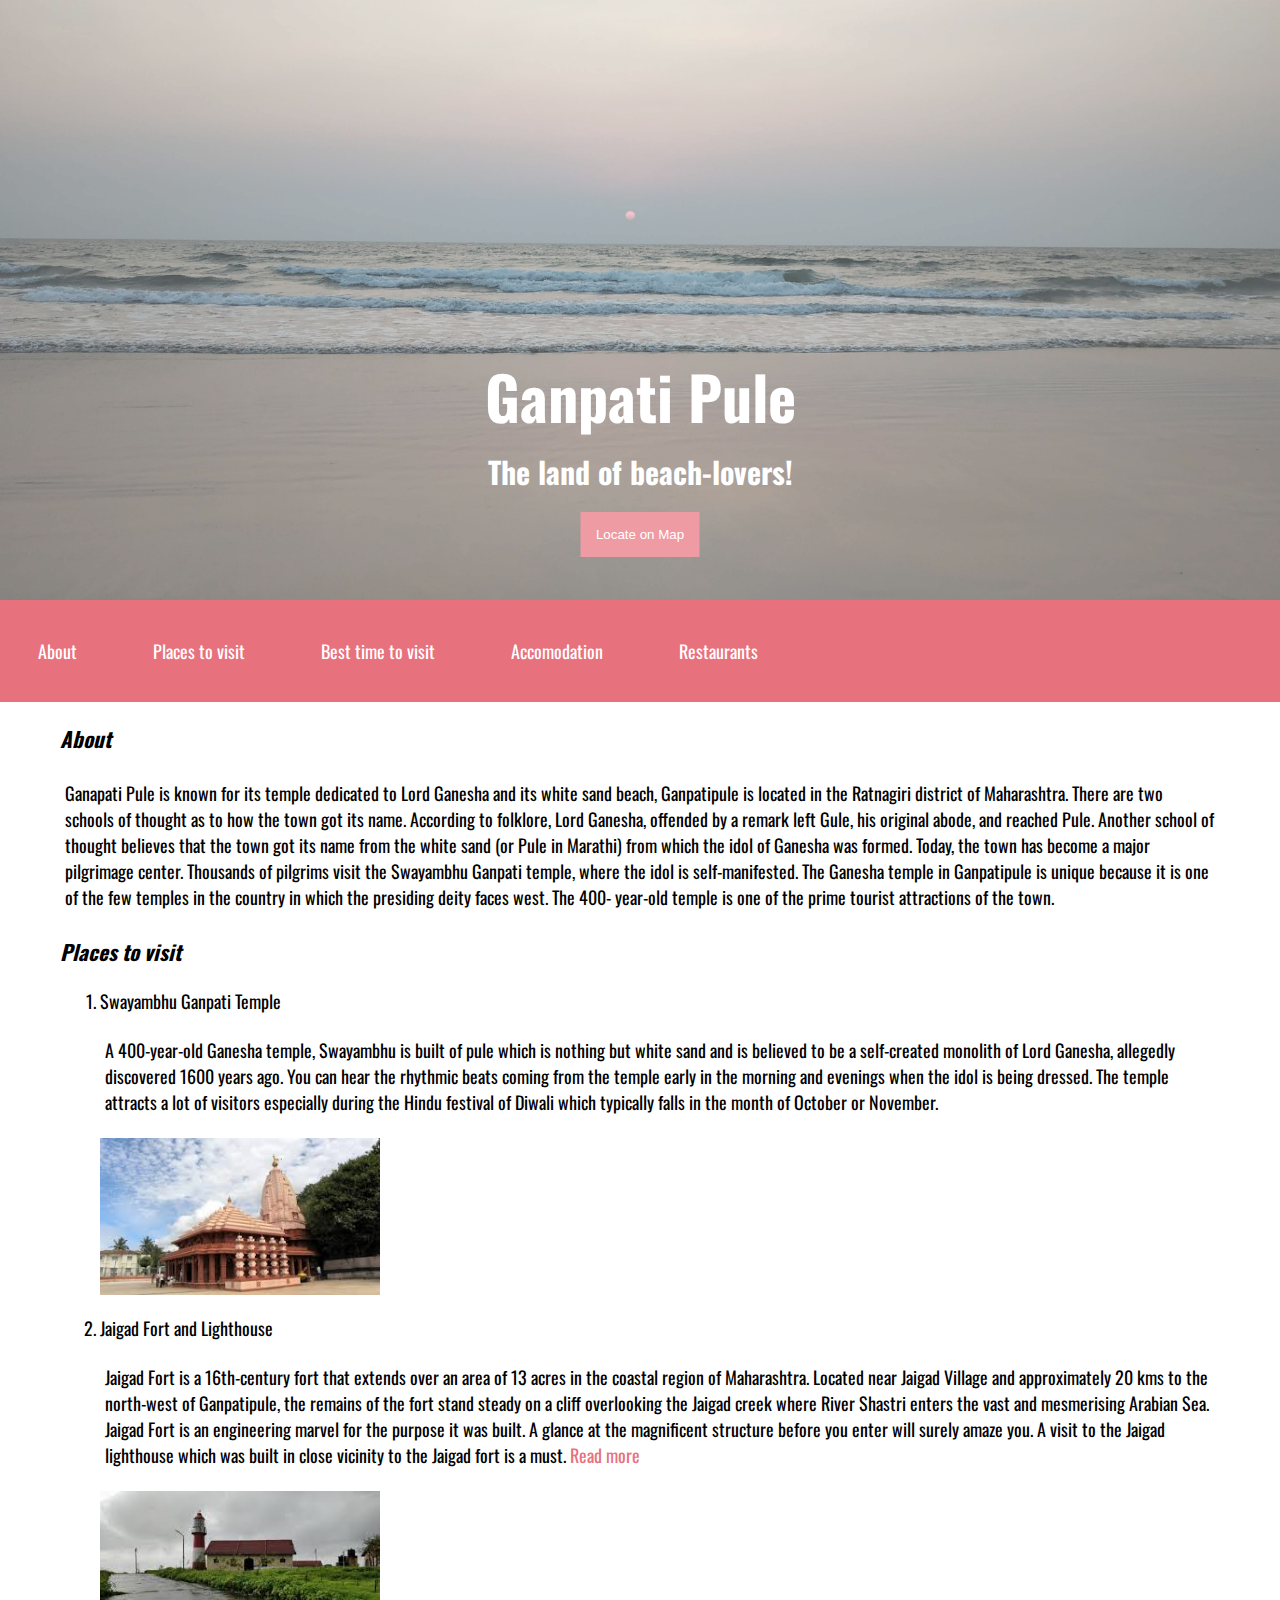
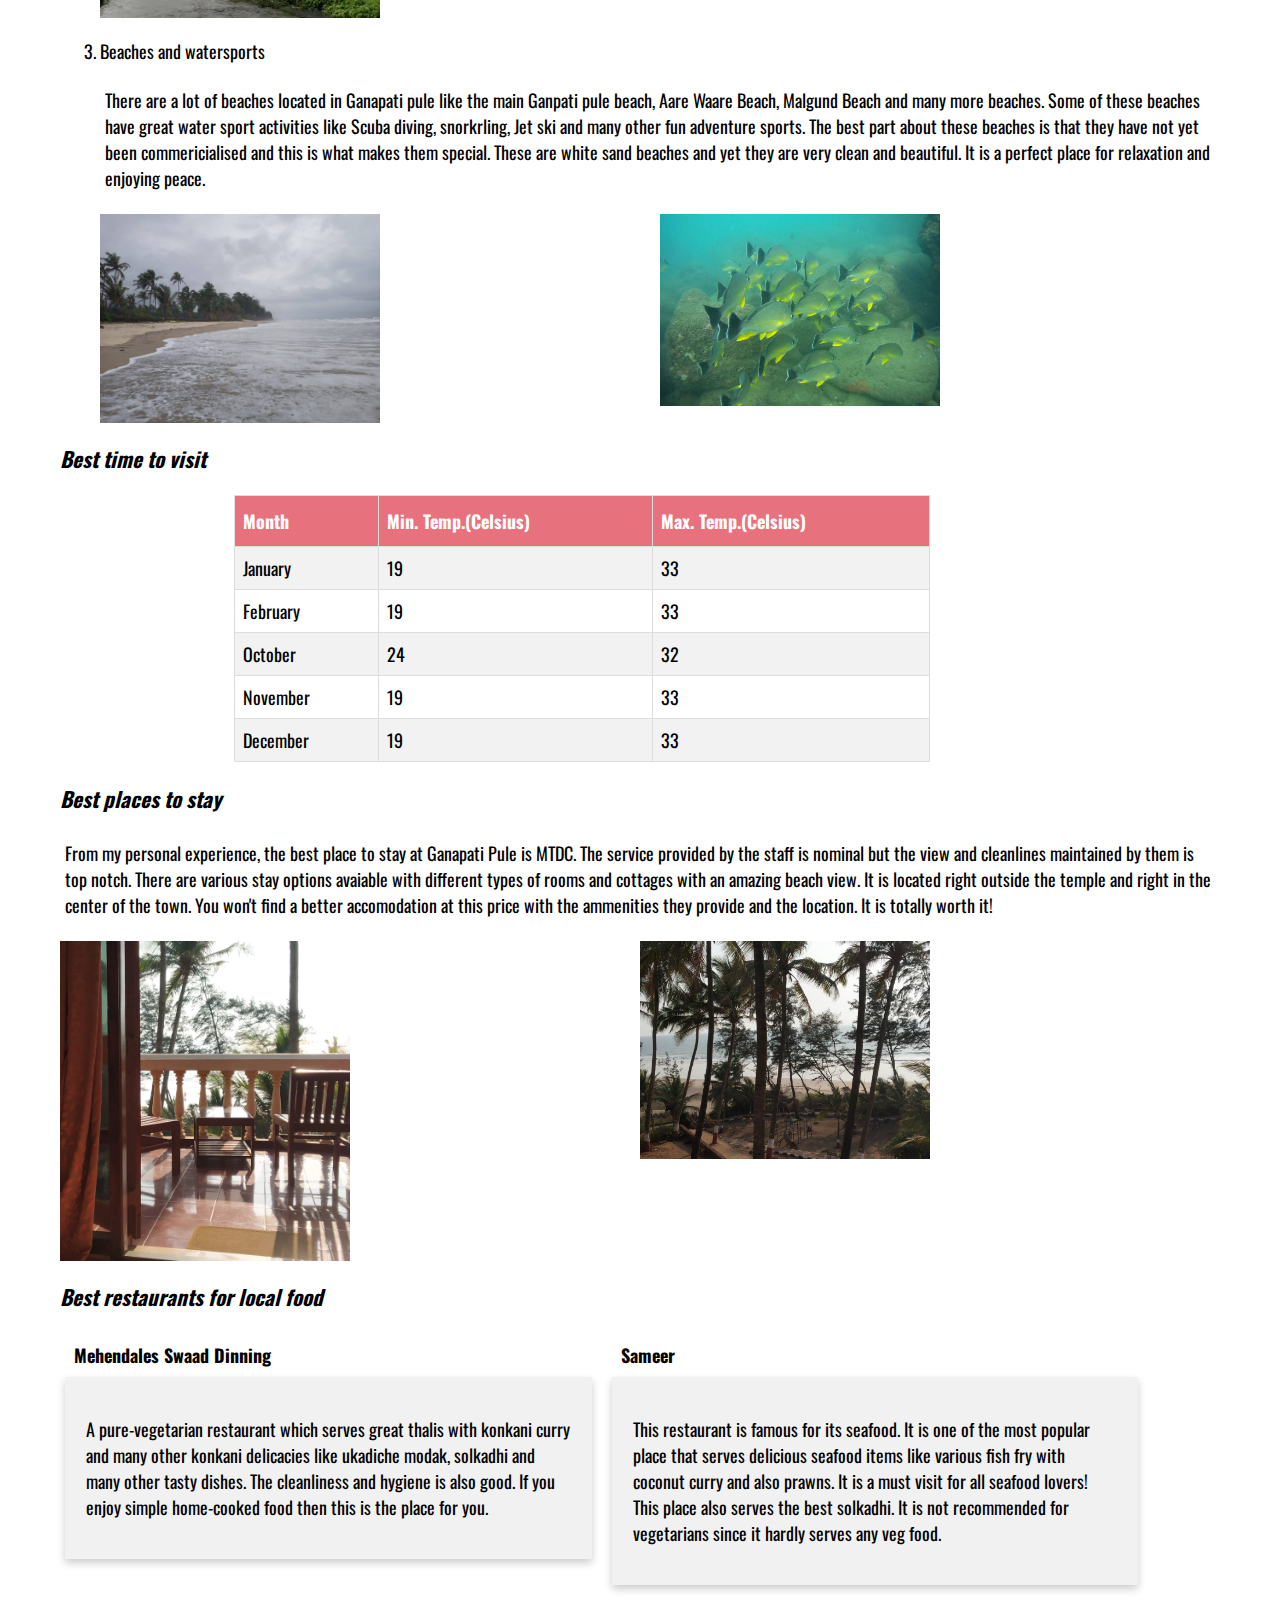
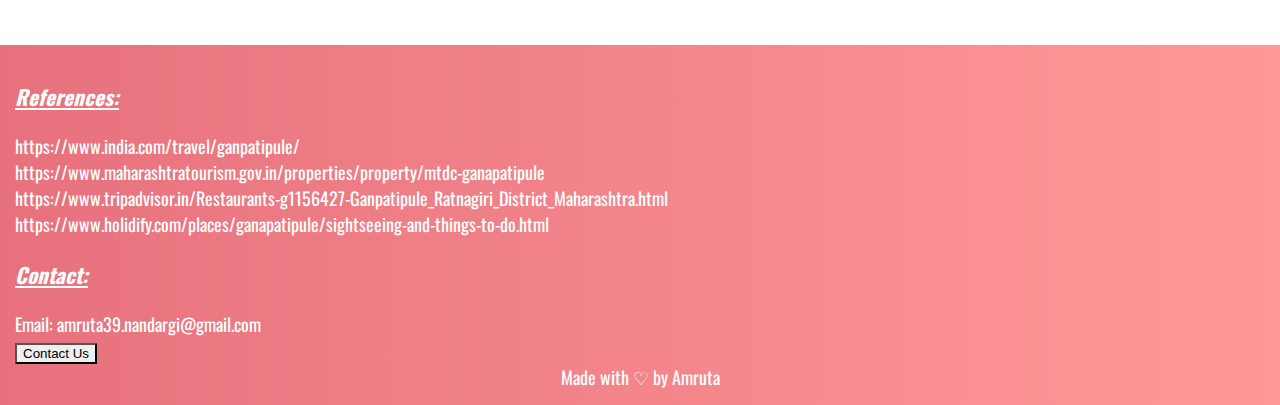
<file: wtlAssg1/index.html>
<!DOCTYPE html>
<html>
<head>
	<title>Ganpati Pule</title>
	<link rel="stylesheet" href="styles.css">
	<link rel="preconnect" href="https://fonts.gstatic.com">
<link href="https://fonts.googleapis.com/css2?family=Oswald:wght@300&display=swap" rel="stylesheet">
</head>


<body>

<div class="beach-img">
	<div class="beach-txt">
		<h1>Ganpati Pule</h1>
		<h4>The land of beach-lovers!</h4>
		<button target="_blank" onclick="myFunction()">Locate on Map</button>
		<script>
			function myFunction() {
			  location.replace("https://www.google.com/maps/d/u/0/viewer?msa=0&hl=en&ie=UTF8&t=m&vpsrc=6&ll=17.129636%2C73.29460099999999&spn=0.131237%2C0.136642&z=11&source=embed&mid=1qWC4bn9cP6DE4-UOvgFonXoEljU")
			}
		</script>
	</div>
</div>


<div class="contents">
	<ul>
		<li><a href="#about">About</a></li>
		<li><a href="#visit">Places to visit</a></li>
		<li><a href="#bt">Best time to visit</a></li>
		<li><a href="#stay">Accomodation</a></li>
		<li><a href="#food">Restaurants</a></li>
	</ul>
</div>

<main>
	
	

<div class="about" id="about">
	<div>
		<h3>About</h3>
		<p>Ganapati Pule is known for its temple dedicated to Lord Ganesha and its white sand beach, Ganpatipule is located in the Ratnagiri district of Maharashtra. There are two schools of thought as to how the town got its name. According to folklore, Lord Ganesha, offended by a remark left Gule, his original abode, and reached Pule. Another school of thought believes that the town got its name from the white sand (or Pule in Marathi) from which the idol of Ganesha was formed.

		Today, the town has become a major pilgrimage center. Thousands of pilgrims visit the Swayambhu Ganpati temple, where the idol is self-manifested. The Ganesha temple in Ganpatipule is unique because it is one of the few temples in the country in which the presiding deity faces west. The 400- year-old temple is one of the prime tourist attractions of the town.</p>
	</div>
</div>


<div class="visit" id="visit">
	<h3>Places to visit</h3>
	<ol>
		<li>
			<div>Swayambhu Ganpati Temple</div>
			<p>
				A 400-year-old Ganesha temple, Swayambhu is built of pule which is nothing but white sand and is believed to be a self-created monolith of Lord Ganesha, allegedly discovered 1600 years ago. You can hear the rhythmic beats coming from the temple early in the morning and evenings when the idol is being dressed. The temple attracts a lot of visitors especially during the Hindu festival of Diwali which typically falls in the month of October or November.
			</p>
			
			<div class="container">
				<img src="t2.jpeg" class="image">
				<div class="overlay">
    				<div class="text">A beautiful picture of the temple</div>
  				</div>
			</div>
			
		</li>
		<li>
			<div >Jaigad Fort and Lighthouse</div>
			<p>
				Jaigad Fort is a 16th-century fort that extends over an area of 13 acres in the coastal region of Maharashtra. Located near Jaigad Village and approximately 20 kms to the north-west of Ganpatipule, the remains of the fort stand steady on a cliff overlooking the Jaigad creek where River Shastri enters the vast and mesmerising Arabian Sea. Jaigad Fort is an engineering marvel for the purpose it was built. A glance at the magnificent structure before you enter will surely amaze you. A visit to the Jaigad lighthouse which was built in close vicinity to the Jaigad fort is a must. <a target="_blank" href="https://www.holidify.com/places/ratnagiri/jaigad-fort-sightseeing-3411.html">Read more</a>
			</p>
			<div class="container">
				<img src="lh.jpeg" class="image">
				<div class="overlay">
    				<div class="text">The Lighthouse</div>
  				</div>
			</div>
		</li>
		<li>
			<div>Beaches and watersports</div>
			<p>
				There are a lot of beaches located in Ganapati pule like the main Ganpati pule beach, Aare Waare Beach, Malgund Beach and many more beaches. Some of these beaches have great water sport activities like Scuba diving, snorkrling, Jet ski and many other fun adventure sports. The best part about these beaches is that they have not yet been commericialised and this is what makes them special. These are white sand beaches and yet they are very clean and beautiful. It is a perfect place for relaxation and enjoying peace.
			</p>
			<div class="container" style="float: left;">
				<img src="beach1.jpg" class="image">
				<div class="overlay">
    				<div class="text">Malgund Beach</div>
  				</div>
			</div>
			<div class="container" style="float: left;">
				<img src="fishes.jpg" class="image">
				<div class="overlay">
    				<div class="text">A picture taken during Scuba Diving</div>
  				</div>
			</div>
		</li>
	</ol>
</div>

<div class="besttime" id="bt" style="clear: left;">
	<h3>Best time to visit</h3>
	<table id="mon">
		<tr>
			<th>Month</th>
			<th>Min. Temp.(Celsius)</th>
			<th>Max. Temp.(Celsius)</th>
		</tr>
		
		<tr>
			<td>January</td>
			<td>19</td>
			<td>33</td>
		</tr>
		<tr>
			<td>February</td>
			<td>19</td>
			<td>33</td>
		</tr>
		<tr>
			<td>October</td>
			<td>24</td>
			<td>32</td>
		</tr>
		<tr>
			<td>November</td>
			<td>19</td>
			<td>33</td>
		</tr>
		<tr>
			<td>December</td>
			<td>19</td>
			<td>33</td>
		</tr>
	</table>
</div>


<div class="stay" id="stay">
	<h3>Best places to stay</h3>
	<p>From my personal experience, the best place to stay at Ganapati Pule is MTDC. The service provided by the staff is nominal but the view and cleanlines maintained by them is top notch. There are various stay options avaiable with different types of rooms and cottages with an amazing beach view. It is located right outside the temple and right in the center of the town. You won't find a better accomodation at this price with the ammenities they provide and the location. It is totally worth it!</p>
	<div class="container" style="float: left;">
		<img src="MTDC1.jpg" class="image">
		<div class="overlay">
			<div class="text">View from the hotel room</div>
  		</div>
	</div>
	<div class="container" style="float: left;">
		<img src="MTDC2.jpg" class="image">
		<div class="overlay">
   			<div class="text">The beach near MTDC</div>
  		</div>
	</div>
</div>

<div class="food" id="food" style="clear: left;">
	<h3>Best restaurants for local food</h3>
	<div class="row">
		<div class="column"><h4>Mehendales Swaad Dinning</h4>
			<div class="card">
				<p>A pure-vegetarian restaurant which serves great thalis with konkani curry and many other konkani delicacies like ukadiche modak, solkadhi and many other tasty dishes. The cleanliness and hygiene is also good. If you enjoy simple home-cooked food then this is the place for you. </p>
			</div>
			
		</div>
		<div class="column"><h4>Sameer</h4>
			<div class="card">
				<p>This restaurant is famous for its seafood. It is one of the most popular place that serves delicious seafood items like various fish fry with coconut curry and also prawns. It is a must visit for all seafood lovers! This place also serves the best solkadhi. It is not recommended for vegetarians since it hardly serves any veg food.</p>
		</div>
			</div>
			
	</div>
</div>

</main>



<footer>
	<div class="ref" >
		<h3>References:</h3>
		<a target="_blank" href="https://www.india.com/travel/ganpatipule/">https://www.india.com/travel/ganpatipule/</a>
		<br>
		<a target="_blank" href="https://www.maharashtratourism.gov.in/properties/property/mtdc-ganapatipule">https://www.maharashtratourism.gov.in/properties/property/mtdc-ganapatipule</a>	<br>
		<a target="_blank" href="https://www.tripadvisor.in/Restaurants-g1156427-Ganpatipule_Ratnagiri_District_Maharashtra.html">https://www.tripadvisor.in/Restaurants-g1156427-Ganpatipule_Ratnagiri_District_Maharashtra.html</a><br>
		<a target="_blank" href="https://www.holidify.com/places/ganapatipule/sightseeing-and-things-to-do.html">https://www.holidify.com/places/ganapatipule/sightseeing-and-things-to-do.html</a>
	</div>
	
	<div class="contact" clear="right">
		<h3>Contact:</h3>
		<div>Email: <a target="_blank" href="mailto: amruta39.nandargi@gmail.com">amruta39.nandargi@gmail.com</a> </div>

		<button onclick="location.href='contactus.html'" type="button">
         Contact Us</button>

		<!-- <button onclick="myFunction()">Contact Us</button>
		<script>
			function myFunction() {
			  location.replace("https://www.google.com/maps/d/u/0/viewer?msa=0&hl=en&ie=UTF8&t=m&vpsrc=6&ll=17.129636%2C73.29460099999999&spn=0.131237%2C0.136642&z=11&source=embed&mid=1qWC4bn9cP6DE4-UOvgFonXoEljU")
			}
		</script> -->
	</div>
	<div style="color:white; margin:0; text-align:center;">Made with <span>&#9825;</span> by Amruta</div>
</footer>


</body>




</html>
</file>
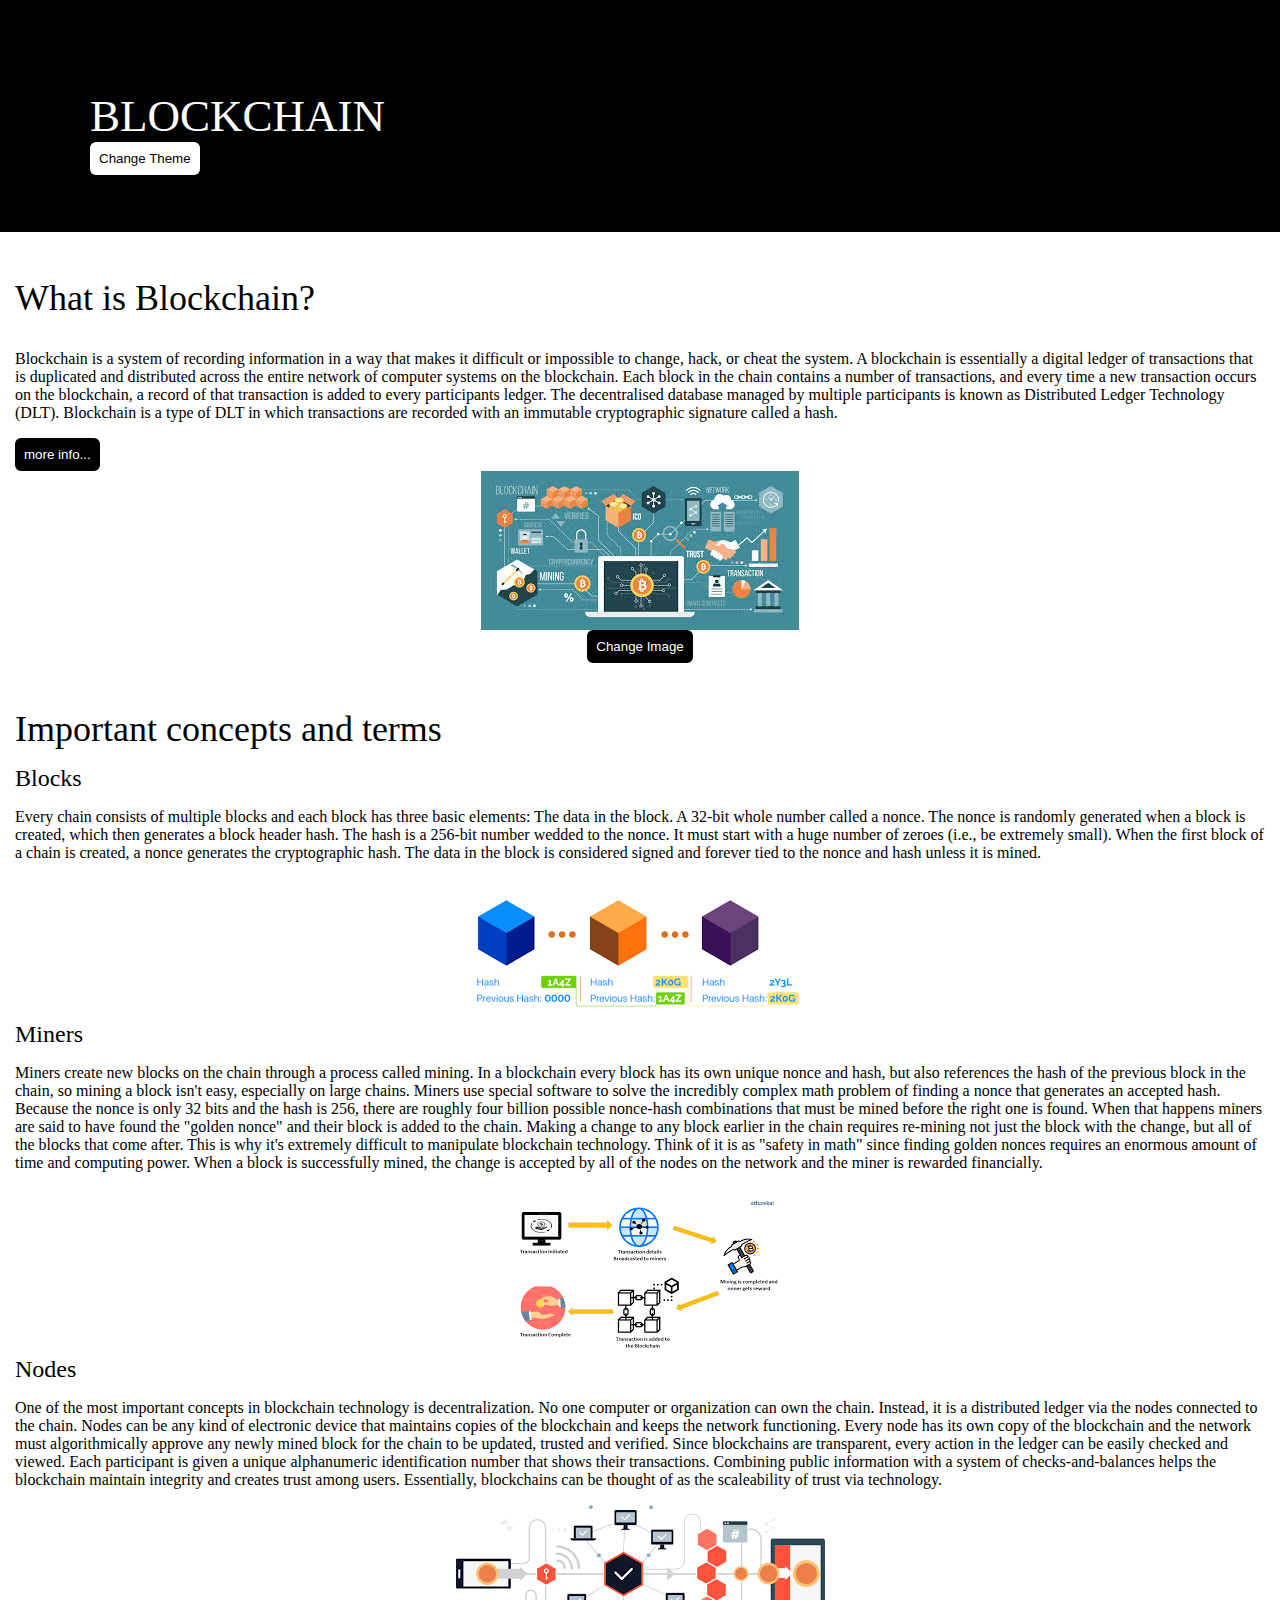
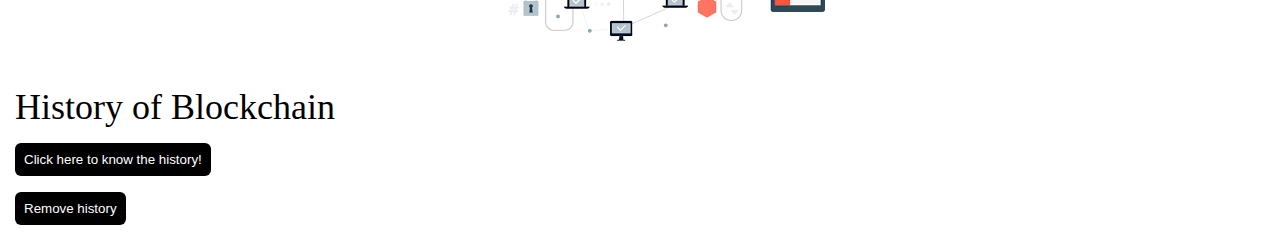
<file: wtlAssg4/index.html>
<!DOCTYPE html>
<html>
<head>
	<link rel="stylesheet" type="text/css" href="styles.css">
	<title>Blockchain Technology</title>
</head>
<body 
	style="margin-left: 0px;
    margin-right: 0px;
    margin-top: 0px;" >
	<div class="top">
		<div id="name">BLOCKCHAIN</div>
		<button id="but2" style="position: absolute;" onclick="chgTheme()">Change Theme</button>
		<script>
			function chgTheme(){
				if (localStorage.clickcount) {
      				localStorage.clickcount = Number(localStorage.clickcount)+1;
    			} else {
      				localStorage.clickcount = 1;
    			}
				if(localStorage.clickcount %2==0){
					if(document.getElementById("hiss")){
						document.getElementById("hiss").style.color = "#000";
					}
					document.getElementById("ans").style.color = "#000";
					document.getElementById("mt").style.color = "#000";
  					document.getElementById("nba").style.color = "#000";
  					document.getElementById("nma").style.color = "#000";
  					document.getElementById("nna").style.color = "#000";
  					document.getElementById("but2").style.left = "90px";
  					document.getElementsByClassName("top")[0].style.backgroundColor="#000";
  					document.getElementsByClassName("top")[0].style.color="#fff";
  					document.getElementsByClassName("main")[0].style.backgroundColor="#fff";
  					document.getElementsByTagName("button")[0].style.color="#000";
  					document.getElementsByTagName("button")[0].style.backgroundColor="#fff";
  					var x = document.getElementsByClassName("hdng");
					var i;
					for (i = 0; i < x.length; i++) {
  						x[i].style.color = "#000";
					}
					var y = document.getElementsByTagName("button");
					var j;
					for (j = 1; j < y.length; j++) {
  						y[j].style.color = "#fff";
  						y[j].style.backgroundColor = "#000";
					}
				}else{
					if(document.getElementById("hiss")){
						document.getElementById("hiss").style.color = "#fff";
					}
  					document.getElementById("ans").style.color = "#fff";
					document.getElementById("mt").style.color = "#fff";
  					document.getElementById("nba").style.color = "#fff";
  					document.getElementById("nma").style.color = "#fff";
  					document.getElementById("nna").style.color = "#fff";
  					document.getElementById("but2").style.left = "1300px";
  					document.getElementsByClassName("top")[0].style.backgroundColor="#fff";
  					document.getElementsByClassName("top")[0].style.color="#000";
  					document.getElementsByClassName("main")[0].style.backgroundColor="#000";
  					document.getElementsByTagName("button")[0].style.color="#fff";
  					document.getElementsByTagName("button")[0].style.backgroundColor="#000";
  					var x = document.getElementsByClassName("hdng");
					var i;
					for (i = 0; i < x.length; i++) {
  						x[i].style.color = "#fff";
					}
					var y = document.getElementsByTagName("button");
					var j;
					for (j = 1; j < y.length; j++) {
  						y[j].style.color = "#000";
  						y[j].style.backgroundColor = "#fff";
					}

				}
				
			}
		</script>
	</div>
	<div class="main">
		<div class="what">
		<div id="que" class="hdng">
			What is Blockchain?
		</div>
		<div id="ans">
			<p>
				Blockchain is a system of recording information in a way that makes it difficult or impossible to change, hack, or cheat the system.

				A blockchain is essentially a digital ledger of transactions that is duplicated and distributed across the entire network of computer systems on the blockchain. Each block in the chain contains a number of transactions, and every time a new transaction occurs on the blockchain, a record of that transaction is added to every participants ledger. The decentralised database managed by multiple participants is known as Distributed Ledger Technology (DLT).

				Blockchain is a type of DLT in which transactions are recorded with an immutable cryptographic signature called a hash.
			</p>
		</div>
	</div>
	<div class="more">
		<p id="mt"></p>
		<button id="but1" onclick="chgTxt()">more info...</button>
		<script>
			function chgTxt(){
				var x=document.getElementById('mt').innerHTML;
				if(x==""){
					document.getElementById('but1').innerHTML="less info...";
					document.getElementById('mt').innerHTML='There have been many attempts to create digital money in the past, but they have always failed.The prevailing issue is trust. If someone creates a new currency called the X dollar, how can we trust that they wont give themselves a million X dollars, or steal your X dollars for themselves? Bitcoin was designed to solve this problem by using a specific type of database called a blockchain. Most normal databases, such as an SQL database, have someone in charge who can change the entries (e.g. giving themselves a million X dollars). Blockchain is different because nobody is in charge; it’s run by the people who use it. What’s more, bitcoins can’t be faked, hacked or double spent – so people that own this money can trust that it has some value.';
				}else{
					document.getElementById('but1').innerHTML="more info...";
					document.getElementById('mt').innerHTML='';
				}
			}
		</script>
	</div>
	<div class="Imgs">
		<div>
			<img id="myImage" src="download.jpeg">
		</div>
		<button id="but3" onclick="changeImg()">Change Image</button>
		<script>
			function changeImg(){
				var img=document.getElementById('myImage');
				if(img.src.match("d2.jpeg")){
					img.src = "download.jpeg";
				}else {
					img.src = "d2.jpeg";
				}
			}
		</script>
	</div>
	
	<div class="concepts">
		<div id="heading" class="hdng">
			Important concepts and terms 
		</div>
		<div id="blocks">
			<div id="nb" class="hdng">Blocks</div>
			<p id="nba">
				Every chain consists of multiple blocks and each block has three basic elements:
				The data in the block.
				A 32-bit whole number called a nonce. The nonce is randomly generated when a block is created, which then generates a block header hash. 
				The hash is a 256-bit number wedded to the nonce. It must start with a huge number of zeroes (i.e., be extremely small).
				When the first block of a chain is created, a nonce generates the cryptographic hash. The data in the block is considered signed and forever tied to the nonce and hash unless it is mined.  
			</p>
			<img src="block.png">
		</div>
		<div id="miners">
			<div id="nm" class="hdng">Miners</div>
			<p id="nma">
				Miners create new blocks on the chain through a process called mining.

				In a blockchain every block has its own unique nonce and hash, but also references the hash of the previous block in the chain, so mining a block isn't easy, especially on large chains.

				Miners use special software to solve the incredibly complex math problem of finding a nonce that generates an accepted hash. Because the nonce is only 32 bits and the hash is 256, there are roughly four billion possible nonce-hash combinations that must be mined before the right one is found. When that happens miners are said to have found the "golden nonce" and their block is added to the chain. 

				Making a change to any block earlier in the chain requires re-mining not just the block with the change, but all of the blocks that come after. This is why it's extremely difficult to manipulate blockchain technology. Think of it is as "safety in math" since finding golden nonces requires an enormous amount of time and computing power.

				When a block is successfully mined, the change is accepted by all of the nodes on the network and the miner is rewarded financially.
			</p>
			<img src="minig.png">
		</div>
		<div id="nodes">
			<div id="nn" class="hdng">Nodes</div>
			<p id="nna">
				One of the most important concepts in blockchain technology is decentralization. No one computer or organization can own the chain. Instead, it is a distributed ledger via the nodes connected to the chain. Nodes can be any kind of electronic device that maintains copies of the blockchain and keeps the network functioning. 

				Every node has its own copy of the blockchain and the network must algorithmically approve any newly mined block for the chain to be updated, trusted and verified. Since blockchains are transparent, every action in the ledger can be easily checked and viewed. Each participant is given a unique alphanumeric identification number that shows their transactions.

				Combining public information with a system of checks-and-balances helps the blockchain maintain integrity and creates trust among users. Essentially, blockchains can be thought of as the scaleability of trust via technology. 
			</p>
			<img src="nodes.png">
		</div>
	</div>
	<div id="hist">
		<div id="history" class="hdng">
			History of Blockchain
		</div> 
		<button onclick="hist()">Click here to know the history!</button>
		<p id="nd"></p>


		<script>
			function hist(){
				var par = document.createElement("p");
				par.setAttribute('class', 'abc');
				par.setAttribute('id', 'hiss');
				var tex = document.createTextNode("1991 A cryptographically secured chain of blocks is described for the first time by Stuart Haber and W Scott Stornetta 1998 Computer scientist Nick Szabo works on bit gold, a decentralised digital currency 2000 Stefan Konst publishes his theory of cryptographic secured chains, plus ideas for implementation 2008 Developer(s) working under the pseudonym Satoshi Nakamoto release a white paper establishing the model for a blockchain 2009 Nakamoto implements the first blockchain as the public ledger for transactions made using bitcoin 2014 Blockchain technology is separated from the currency and its potential for other financial, interorganisational transactions is explored. Blockchain 2.0 is born, referring to applications beyond currency The Ethereum blockchain system introduces computer programs into the blocks, representing financial instruments such as bonds. These become known as smart contracts.");
				par.appendChild(tex);
				var ele= document.getElementById("hist");
				ele.appendChild(par);
			}
		</script>
		<button onclick="removeElementsByClass('abc')">Remove history</button>
		<script>
			function removeElementsByClass(className){
    		var elements = document.getElementsByClassName(className);
    		if(elements.length > 0){
        		elements[0].parentNode.removeChild(elements[0]);
        		}else{
        		alert("Nothing to remove!");
        		}
        	}
	    
		</script>
		
    

	</div>
</div>
	
	
	
</body>
</html>
</file>
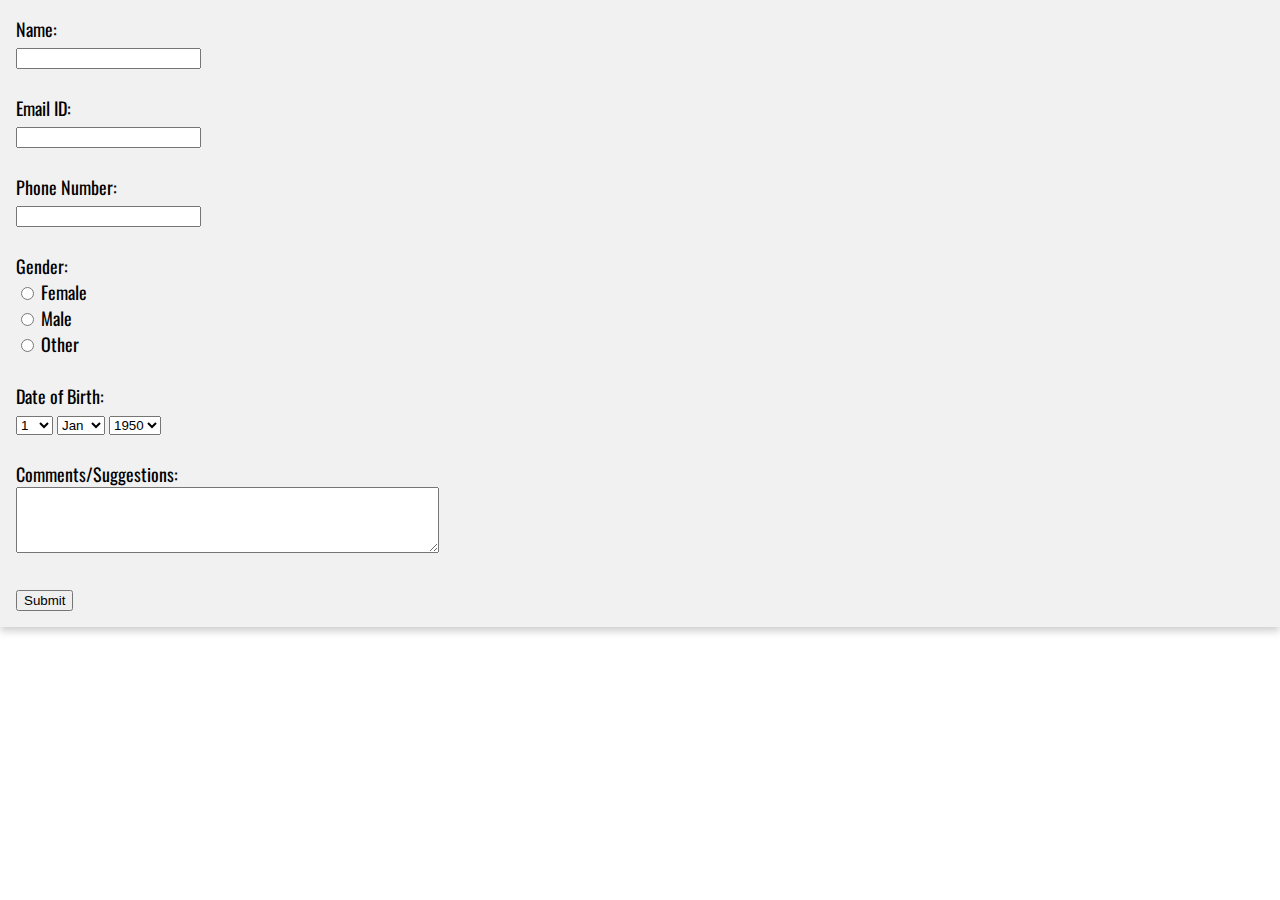
<file: wtlAssg1/contactus.html>
<!DOCTYPE html>
<html>
<head>
	<title>Contact Page</title>
	<link rel="stylesheet" href="styles.css">
	<link rel="preconnect" href="https://fonts.gstatic.com">
<link href="https://fonts.googleapis.com/css2?family=Oswald:wght@300&display=swap" rel="stylesheet">
</head>
<body>
	<form class="card">
		<div>
			<text>Name:</text><br>
			<input type="textarea" name="name">
		</div>
		<br>
		<div>
			<text>Email ID:</text><br>
			<input type="textarea" name="email">
		</div>
		<br>
		<div>
			<text>Phone Number:</text><br>
			<input type="textarea" name="phno">
		</div>
		<br>
		<div>
			<text>Gender:</text><br>
			<input type="radio" name="gender" id="female">
			<label>Female</label><br>
			<input type="radio" name="gender" id="male">
			<label>Male</label><br>
			<input type="radio" name="gender" id="other">
			<label>Other</label><br>
		</div>
		<br>
		<div>
			<text>Date of Birth:</text><br>
			<select>
				<option value="1">1</option>
                        <option value="2">2</option>
                        <option value="3">3</option>
                        <option value="4">4</option>
                        <option value="5">5</option>
                        <option value="6">6</option>
                        <option value="7">7</option>
                        <option value="8">8</option>
                        <option value="9">9</option>
                        <option value="10">10</option>
                        <option value="11">11</option>
                        <option value="12">12</option>
                        <option value="13">13</option>
                        <option value="14">14</option>
                        <option value="15">15</option>
                        <option value="16">16</option>
                        <option value="17">17</option>
                        <option value="18">18</option>
                        <option value="19">19</option>
                        <option value="20">20</option>
                        <option value="21">21</option>
                        <option value="22">22</option>
                        <option value="23">23</option>
                        <option value="24">24</option>
                        <option value="25">25</option>
                        <option value="26">26</option>
                        <option value="27">27</option>
                        <option value="28">28</option>
                        <option value="29">29</option>
                        <option value="30">30</option>
                        <option value="31">31</option>
			</select>
			<select>
				<option value="1">Jan</option>
                        <option value="2">Feb</option>
                        <option value="3">Mar</option>
                        <option value="4">Apr</option>
                        <option value="5">May</option>
                        <option value="6">Jun</option>
                        <option value="7">Jul</option>
                        <option value="8">Aug</option>
                        <option value="9">Sep</option>
                        <option value="10">Oct</option>
                        <option value="11">Nov</option>
                        <option value="12">Dec</option>
			</select>
			<select>
				<option value="1950">1950</option>
                        <option value="1951">1951</option>
                        <option value="1952">1952</option>
                        <option value="1953">1953</option>
                        <option value="1954">1954</option>
                        <option value="1955">1955</option>
                        <option value="1956">1956</option>
                        <option value="1957">1957</option>
                        <option value="1958">1958</option>
                        <option value="1959">1959</option>
                        <option value="1960">1960</option>
                        <option value="1961">1961</option>
                        <option value="1962">1962</option>
                        <option value="1963">1963</option>
                        <option value="1964">1964</option>
                        <option value="1965">1965</option>
                        <option value="1966">1966</option>
                        <option value="1967">1967</option>
                        <option value="1968">1968</option>
                        <option value="1969">1969</option>
                        <option value="1970">1970</option>
                        <option value="1971">1971</option>
                        <option value="1972">1972</option>
                        <option value="1973">1973</option>
                        <option value="1974">1974</option>
                        <option value="1975">1975</option>
                        <option value="1976">1976</option>
                        <option value="1977">1977</option>
                        <option value="1978">1978</option>
                        <option value="1979">1979</option>
                        <option value="1980">1980</option>
                        <option value="1981">1981</option>
                        <option value="1982">1982</option>
                        <option value="1983">1983</option>
                        <option value="1984">1984</option>
                        <option value="1985">1985</option>
                        <option value="1986">1986</option>
                        <option value="1987">1987</option>
                        <option value="1988">1988</option>
                        <option value="1989">1989</option>
                        <option value="1990">1990</option>
                        <option value="1991">1991</option>
                        <option value="1992">1992</option>
                        <option value="1993">1993</option>
                        <option value="1994">1994</option>
                        <option value="1995">1995</option>
                        <option value="1996">1996</option>
                        <option value="1997">1997</option>
                        <option value="1998">1998</option>
                        <option value="1999">1999</option>
                        <option value="2000">2000</option>
                        <option value="2000">2001</option>
                        <option value="2000">2002</option>
                        <option value="2000">2003</option>
                        <option value="2000">2004</option>
                        <option value="2000">2005</option>
                        <option value="2000">2006</option>
                        <option value="2000">2007</option>
                        <option value="2000">2008</option>
                        <option value="2000">2009</option>
                        <option value="2000">2010</option>
                        <option value="2000">2011</option>
                        <option value="2000">2012</option>
                        <option value="2000">2013</option>
                        <option value="2000">2014</option>
                        <option value="2000">2015</option>
			</select>
		</div>
		<br>
		<div>
			<text>Comments/Suggestions:</text><br>
			<textarea id="w3review" name="sugg" rows="4" cols="50"></textarea>
		</div><br>
                <button>Submit</button>
	</form>
</body>
</html>
</file>
<file: wtlAssg1/styles.css>
body {
	margin: 0px;
  font-size: 18px;
  font-family: 'Oswald', sans-serif;
}


.beach-img {
	background-image:url("sunset.jpg");
	background-repeat: no-repeat;
	background-position: center;
	background-size: cover;
	position: relative;
	height: 600px;
	opacity: 0.7;
}

.beach-txt {
	text-align: center;
	color: #ffffff;
	position: absolute;
  	top: 75%;
  	left: 50%;
  	font-size: 30px;
  	transform: translate(-50%, -50%);
  	padding-bottom: 1px;
    text-shadow: 5px;
    text-decoration-style: solid;
}

h1 {
	margin: 9px;
}

h3{
  font-style: italic;
}

h4 {
	margin: 9px;
}

p {
	
	padding: 5px;
}



#mon {
  border-collapse: collapse;
  width: 60%;
  margin-left: 15%
  
}

#mon td, #mon th {
  border: 1px solid #ddd;
  padding: 8px;
}

#mon tr:nth-child(even){background-color: #f2f2f2;}

#mon th {
  padding-top: 12px;
  padding-bottom: 12px;
  text-align: left;
  background-color: #E7717D;
  color: white;
}

.text {
  
  color: white;
  font-size: 24px;
  position: absolute;
  overflow: hidden;
  top: 50%;
  left: 50%;
  transform: translate(-50%, -50%);
  -ms-transform: translate(-50%, -50%);
}


.image {
  
  width: 50%;
  height: auto;
  margin-bottom: 15px;
}

.overlay {
  position: absolute;
  bottom: 100%;
  left: 0;
  right: 0;
  background-color: #e7717d;
  overflow: hidden;
  width: 50%;
  height: 0;
  transition: .5s ease;
  opacity: 0.8;
}

.container:hover .overlay {
  bottom: 0;
  height: 100%;
}

.container {
  position: relative;
  width: 50%;
}

footer{
  background: linear-gradient(to left, #ff9999 0%, #e7717d  100%);
  padding: 15px;
  color: #ffffff;
}

footer h3{
  text-decoration: underline;
}
footer a {
  text-decoration: none;
  color: #fff;
}
  
a{
  text-decoration: none;
  color: #e7717d;
}  

.contact button{
  border-radius: 1px;
}

.beach-img button{
  background-color: #e7717d;
  color: #000;
  border: none;
  padding: 15px;
  color: #fff;
}

.beach-img button:hover{
  background-color: #fff;
  color:#000;
}

main {
  margin: 60px;
  margin-top: 0px;
}


.column {
  float: left;
  width: 45%;
  padding: 0 10px;
}

/* Remove extra left and right margins, due to padding in columns */
.row {margin: 0 -5px;}

/* Clear floats after the columns */
.row:after {
  content: "";
  display: table;
  clear: both;
}

/* Style the counter cards */
.card {
  box-shadow: 0 4px 8px 0 rgba(0, 0, 0, 0.2); /* this adds the "card" effect */
  padding: 16px;
  text-align: left;
  background-color: #f1f1f1;
}

/* Responsive columns - one column layout (vertical) on small screens */
@media screen and (max-width: 600px) {
  .column {
    width: 100%;
    display: block;
    margin-bottom: 20px;
  }
}

.contents li{
  float: left;
  padding: 30px;
  
}

.contents li:hover a{
  color: #e7717d;
}

.contents li:hover{
  background-color: #fff;
}

.contents ul{
  list-style-type: none;
  margin: 0;
  padding: 0;
  overflow: hidden !important;
  position: -webkit-sticky;
  background-color: #e7717d;
  position: sticky;
  top: 0;
}

.contents li a {
  display: block;
  padding: 8px;
  color: #fff;
  text-align: center;
}

.contents li a:hover {
  color: #e7717d;
}
</file>
<file: wtlAssg4/styles.css>
.main{
	padding: 15px;
}

.top {
	font-size: 45px;
	padding: 90px; 
	background-color: #000;
	color: #fff;
}

#que{
	font-size: 36px;
	padding-top: 30px;
	padding-bottom: 15px;
}

#heading{
	font-size: 36px;
	padding-top: 45px;
	padding-bottom: 15px;
}

#history{
	font-size: 36px;
	padding-top: 45px;
	padding-bottom: 15px;
}

#nb{
	font-size: 24px;
}
#nm{
	font-size: 24px;
}
#nn{
	font-size: 24px;
}

img{
	display: block;
	margin-left: auto;
	margin-right: auto;
}

#but3{
	display: block;
	margin-left: auto;
	margin-right: auto;
}

button {
	border: none;
    padding: 9px;
    border-radius: 6px;
    color: #fff;
    background-color: #000;
}
#but2{
	color: #000;
    background-color: #fff;
}
</file>
